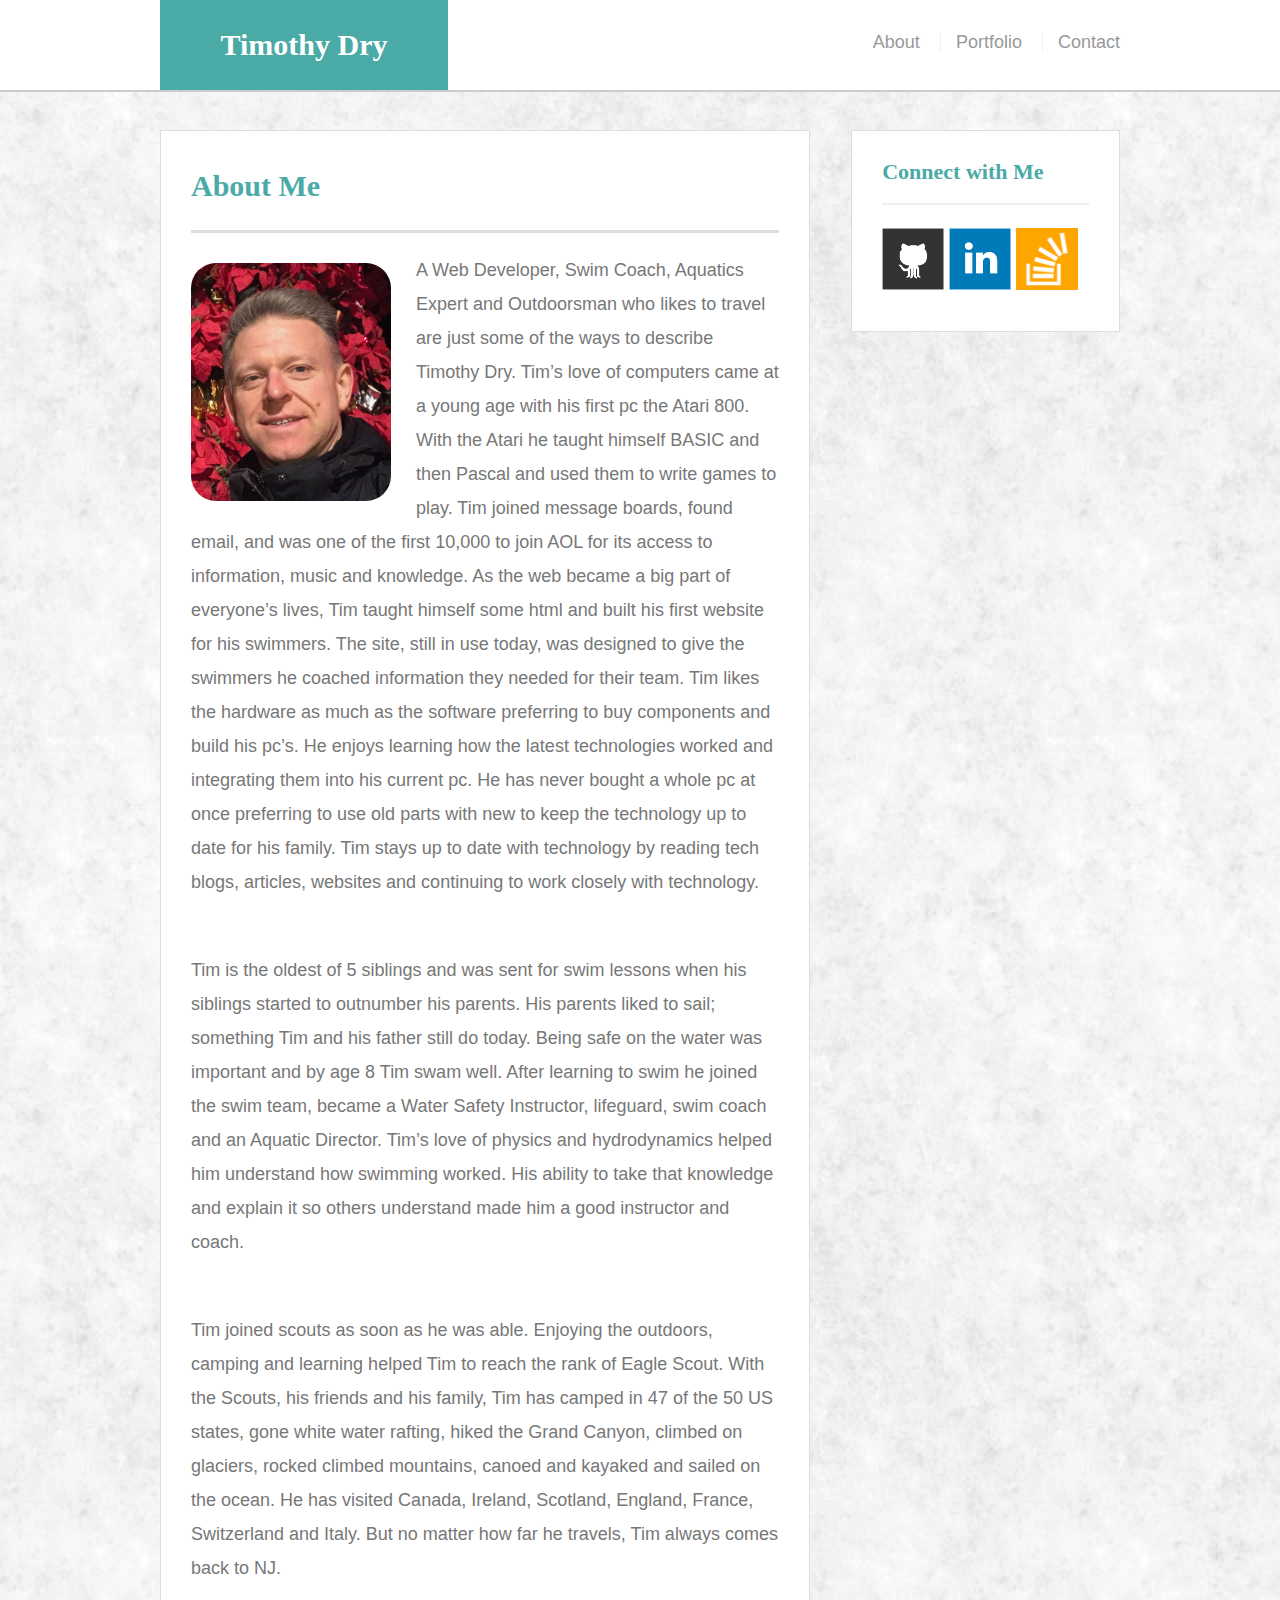
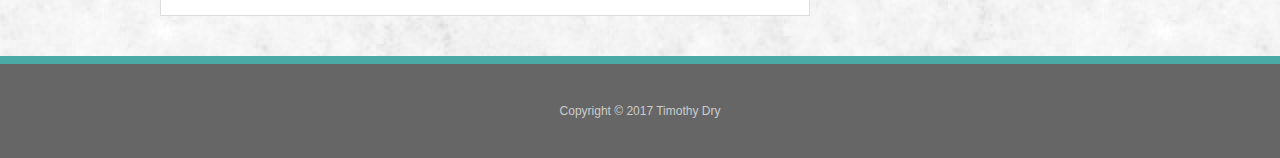
<file: index.html>
<!doctype html>
<html lang="en-us">

<head>
  <meta charset="UTF-8">
  <link rel="icon" href="assets/images/favicon.ico">
  <meta http-equiv="X-UA-Compatible" content="IE=edge">
    <meta name="viewport" content="width=device-width, initial-scale=1">
  <title>About | Timothy Dry</title>
  <link rel="stylesheet" type="text/css" href="assets/css/reset.css">
  <link rel="stylesheet" type="text/css" href="assets/css/style.css">
</head>

<body>

  <header id="masthead">
    <div class="container">
      <a href="index.html" id="logo">Timothy Dry</a>
      <nav>
        <a href="index.html">About</a>
        <a href="portfolio.html">Portfolio</a>
        <a href="contact.html">Contact</a>
      </nav>
    </div>
  </header>

  <div id="main-container" class="container">
    <section class="main-section">
      <h1>About Me</h1>

      <img src="assets/images/timothy-dry.png" class="auth-image" alt="Timothy Dry">

      <p>A Web Developer, Swim Coach, Aquatics Expert and Outdoorsman who likes to travel are just some of the ways to describe Timothy Dry.  Tim’s love of computers came at a young age with his first pc the Atari 800.  With the Atari he taught himself BASIC and then Pascal and used them to write games to play.  Tim joined message boards, found email, and was one of the first 10,000 to join AOL for its access to information, music and knowledge.  As the web became a big part of everyone’s lives, Tim taught himself some html and built his first website for his swimmers.  The site, still in use today, was designed to  give the swimmers he coached information they needed for their team.  Tim likes the hardware as much as the software preferring to buy components and build his pc’s.  He enjoys learning how the latest technologies worked and integrating them into his current pc.  He has never bought a whole pc at once preferring to use old parts with new to keep the technology up to date for his family. Tim stays up to date with technology by reading tech blogs, articles, websites and continuing to work closely with technology.</p><br>
				
				<p>	Tim is the oldest of 5 siblings and was sent for swim lessons when his siblings started to outnumber his parents.  His parents liked to sail; something Tim and his father still do today. Being safe on the water was important and by age 8 Tim swam well.  After learning to swim he joined the swim team, became a Water Safety Instructor, lifeguard, swim coach and an Aquatic Director.  Tim’s love of physics and hydrodynamics helped him understand how swimming worked.  His ability to take that knowledge and explain it so others understand made him a good instructor and coach.</p><br>

				<p>Tim joined scouts as soon as he was able.  Enjoying the outdoors, camping and learning helped Tim to reach the rank of Eagle Scout.  With the Scouts, his friends and his family, Tim has camped in 47 of the 50 US states, gone white water rafting, hiked the Grand Canyon, climbed on glaciers, rocked climbed mountains, canoed and kayaked and sailed on the ocean.  He has visited Canada, Ireland, Scotland, England, France, Switzerland and Italy.  But no matter how far he travels, Tim always comes back to NJ.</p>

    </section>

    <section class="sidebar">
      <div id="connect">
        <h2>Connect with Me</h2>

        <a href="https://github.com/dryguy99?tab=repositories" target="_blank"><img src="assets/images/github-128.png" class="social" alt="GitHub" /></a>
        <a href="https://www.linkedin.com/in/timothy-dry-5351b719" target="_blank"><img src="assets/images/linkedin-128.png" class="social" alt="LinkedIn" /></a>
        <a href="http://stackoverflow.com/users/7416751/tim?tab=profile" target="_blank"><img src="assets/images/stackoverflow-128.png" class="social" alt="Stack Overflow" /></a>
      </div>
    </section>
  </div>

  <footer>
    <div class="container">
      Copyright &copy; 2017 Timothy Dry
    </div>
  </footer>
</body>

</html>
</file>
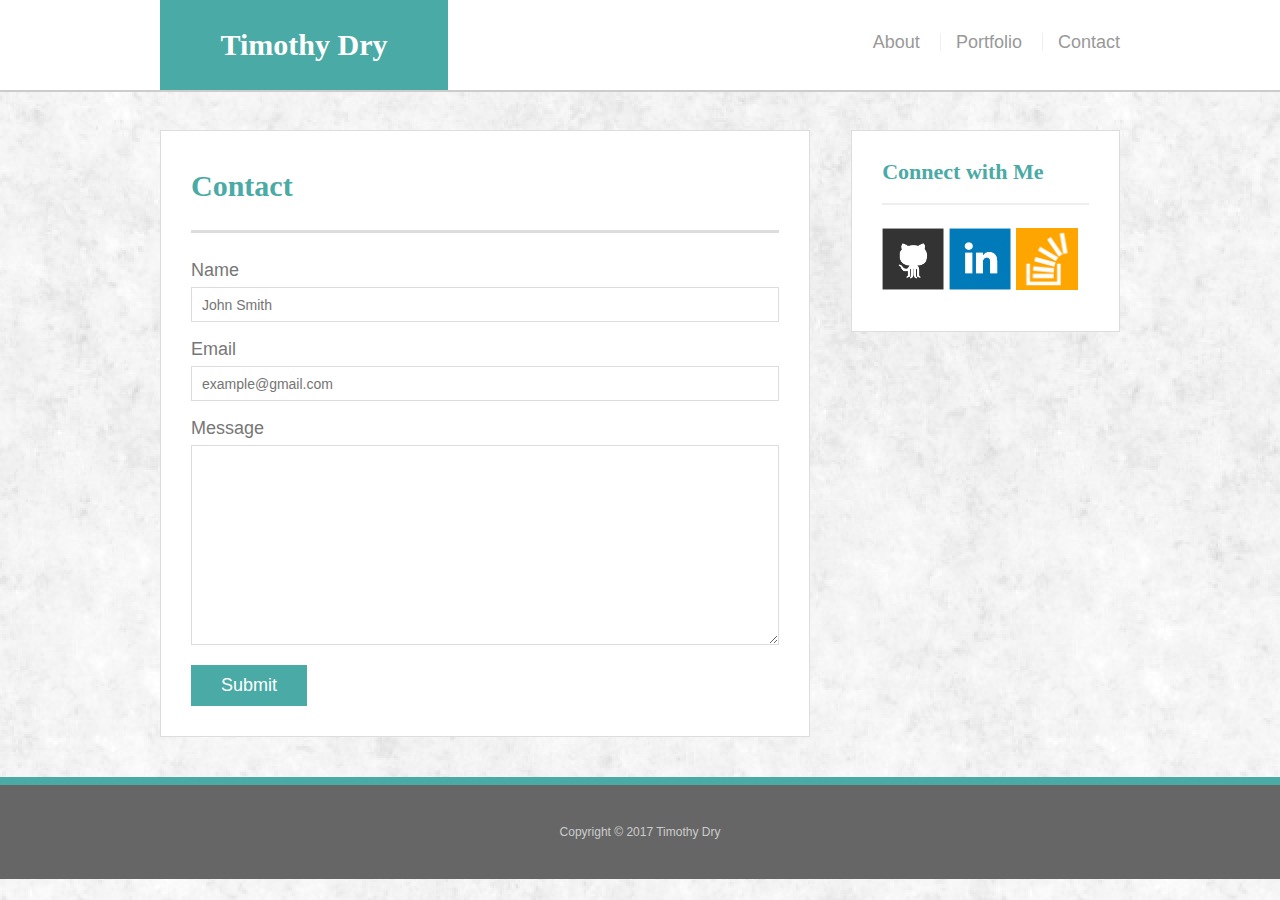
<file: contact.html>
<!doctype html>
<html lang="en-us">

<head>
  <meta charset="UTF-8">
  <link rel="icon" href="assets/images/favicon.ico">
  <meta http-equiv="X-UA-Compatible" content="IE=edge">
    <meta name="viewport" content="width=device-width, initial-scale=1">
  <title>Contact | Timothy Dry</title>
  <link rel="stylesheet" type="text/css" href="assets/css/reset.css">
  <link rel="stylesheet" type="text/css" href="assets/css/style.css">
</head>

<body>

  <header id="masthead">
    <div class="container">
      <a href="index.html" id="logo">Timothy Dry</a>
      <nav>
        <a href="index.html">About</a>
        <a href="portfolio.html">Portfolio</a>
        <a href="contact.html">Contact</a>
      </nav>
    </div>
  </header>

  <div id="main-container" class="container">
    <section class="main-section">
      <h1>Contact</h1>

      <form id="contact-form">
        <ul>
          <li>
            <label for="name">Name</label>
            <input type="text" id="name" name="name" placeholder="John Smith" required="required">
          </li>
          <li>
            <label for="email">Email</label>
            <input type="email" id="email" name="email" placeholder="example@gmail.com" required="required">
          </li>
          <li>
            <label for="message">Message</label>
            <textarea id="message" name="message" required="required"></textarea>
          </li>
        </ul>
        <input type="submit">
      </form>

    </section>

    <section class="sidebar">
      <div id="connect">
        <h2>Connect with Me</h2>

        <a href="https://github.com/dryguy99?tab=repositories" target="_blank"><img src="assets/images/github-128.png" class="social" alt="GitHub" /></a>
        <a href="https://www.linkedin.com/in/timothy-dry-5351b719" target="_blank"><img src="assets/images/linkedin-128.png" class="social" alt="LinkedIn" /></a>
        <a href="http://stackoverflow.com/users/7416751/tim?tab=profile" target="_blank"><img src="assets/images/stackoverflow-128.png" class="social" alt="Stack Overflow" /></a>
      </div>
    </section>
  </div>

  <footer>
    <div class="container">
      Copyright &copy; 2017 Timothy Dry
    </div>
  </footer>
</body>

</html>
</file>
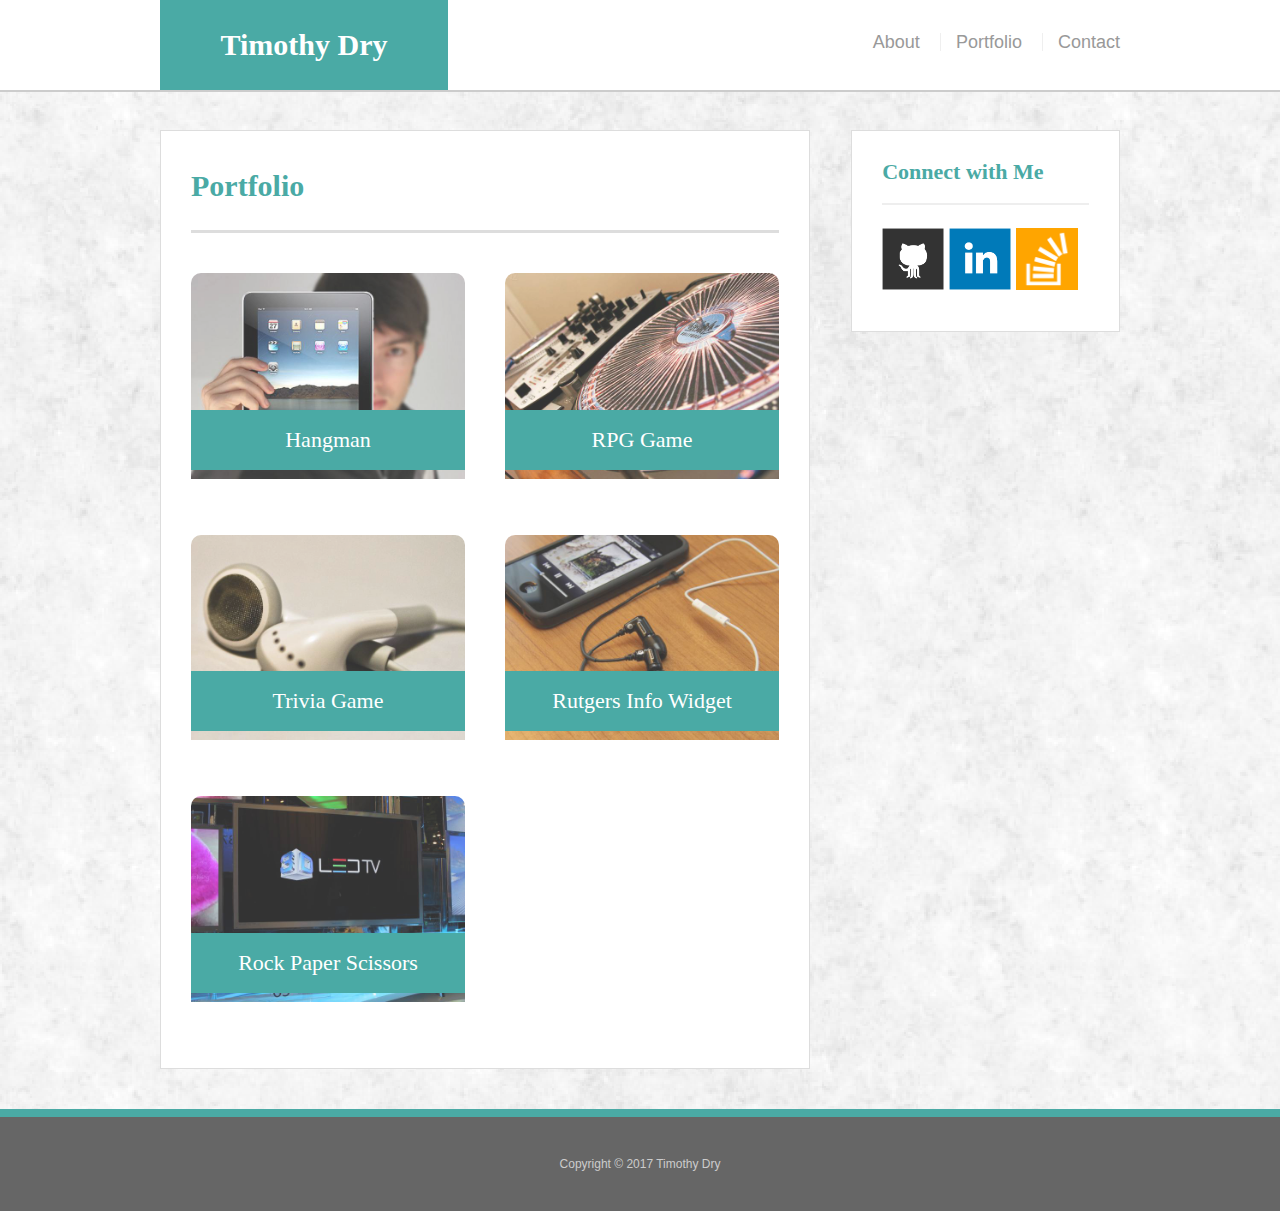
<file: portfolio.html>
<!doctype html>
<html lang="en-us">

<head>
  <meta charset="UTF-8">
  <link rel="icon" href="assets/images/favicon.ico">
  <meta http-equiv="X-UA-Compatible" content="IE=edge">
    <meta name="viewport" content="width=device-width, initial-scale=1">
  <title>Portfolio | Timothy Dry</title>
  <link rel="stylesheet" type="text/css" href="assets/css/reset.css">
  <link rel="stylesheet" type="text/css" href="assets/css/style.css">
</head>

<body>

  <header id="masthead">
    <div class="container">
      <a href="index.html" id="logo">Timothy Dry</a>
      <nav>
        <a href="index.html">About</a>
        <a href="portfolio.html">Portfolio</a>
        <a href="contact.html">Contact</a>
      </nav>
    </div>
  </header>

  <div id="main-container" class="container">
    <section class="main-section">
      <h1>Portfolio</h1>

      <div class="work">
        <img src="assets/images/technics-q-c-640-480-1.jpg" alt="hangman">

        <h3>Hangman</h3>
      </div>
      <div class="work">
        <img src="assets/images/technics-q-c-640-480-2.jpg" alt="RPG Game">

        <h3>RPG Game</h3>
      </div>
      <div class="work">
        <img src="assets/images/technics-q-c-640-480-5.jpg" alt="Trivia Game">

        <h3>Trivia Game</h3>
      </div>
      <div class="work">
        <img src="assets/images/technics-q-c-640-480-7.jpg" alt="Rutgers Info Widget">

        <h3>Rutgers Info Widget</h3>
      </div>
      <div class="work">
        <img src="assets/images/technics-q-c-640-480-9.jpg" alt="Rock Paper Scissors">

        <h3>Rock Paper Scissors</h3>
      </div>

    </section>

    <section class="sidebar">
      <div id="connect">
        <h2>Connect with Me</h2>

        <a href="https://github.com/dryguy99?tab=repositories" target="_blank"><img src="assets/images/github-128.png" class="social" alt="GitHub" /></a>
        <a href="https://www.linkedin.com/in/timothy-dry-5351b719" target="_blank"><img src="assets/images/linkedin-128.png" class="social" alt="LinkedIn" /></a>
        <a href="http://stackoverflow.com/users/7416751/tim?tab=profile" target="_blank"><img src="assets/images/stackoverflow-128.png" class="social" alt="Stack Overflow" /></a>
      </div>
    </section>
  </div>

  <footer>
    <div class="container">
      Copyright &copy; 2017 Timothy Dry
    </div>
  </footer>
</body>

</html>
</file>
<file: assets/css/style.css>
body {
  font-family: 'Arial', 'Helvetica Neue', Helvetica, sans-serif;
  font-size: 18px;
  color: #777;
  line-height: 34px;
  background: url("../images/background.png");
}

* {
  box-sizing: border-box;
}


/*general*/

.container {
  clear: both;
  margin: 0 auto;
  width: 100%;
  max-width: 960px;
}
h1,
h2,
h3,
p {
  margin-bottom: 20px;
}

p:last-child {
  margin-bottom: 0;
}

h1,
h2,
h3 {
  font-family: 'Georgia', Times, Times New Roman, serif;
  color: #4aaaa5;
  font-weight: 700;
}

h1 {
  padding-bottom: 20px;
  font-size: 30px;
  line-height: 49px;
  border-bottom: 3px solid #ddd;
}

h2,
h3 {
  font-size: 22px;
}


/*header*/

#masthead {
  position: fixed;
  z-index: 99;
  margin: 0 0 30px;
  overflow: auto;
  width: 100%;
  color: #fff;
  background: #fff;
  border-bottom: 2px solid #ccc;
}

#logo {
  width: 30%;
  height: 90px;
  float: left;
  font-family: 'Georgia', Times, Times New Roman, serif;
  text-align: center;
  line-height: 90px;
  color: #fff;
  font-weight: 700;
  font-size: 30px;
  text-decoration: none;
  background: #4aaaa5;
}

nav {
  float: right;
  margin-top: 25px;
}

nav a {
  display: inline-block;
  margin-left: 15px;
  padding-left: 15px;
  color: #999;
  text-decoration: none;
  line-height: 18px;
  border-left: 1px solid #efefef;
}

nav a:first-child {
  border-left: 0 none;
}


/*footer*/

footer {
  padding: 30px 0;
  clear: both;
  color: #fff;
  color: #ccc;
  font-size: 12px;
  text-align: center;
  background: #666;
  border-top: 8px solid #4aaaa5;
}


/*sidebar*/

.sidebar {
  padding: 30px;
  width: 28%;
  max-width: 640px;
  float: right;
  margin-bottom: 20px;
  background: #fff;
  border: 1px solid #ddd;
}

h3,
.sidebar h2 {
  padding-bottom: 20px;
  margin-bottom: 15px;
  line-height: 22px;
  border-bottom: 2px solid #eee;
}

.social {
  width: 62px;
  height: 62px;
  margin-top: 8px;
  margin-right: 5px;
}

.social:last-child {
  margin-right: 0;
}


/*main*/

#main-container {
  padding-top: 130px;
}

.main-section {
  padding: 30px;
  margin: 0 0 40px 0;
  width: 100%;
  max-width: 650px;
  float: left;
  background: #fff;
  border: 1px solid #ddd;
}


/*portfolio page*/

.work {
  position: relative;
  width: 274px;
  overflow: auto;
  float: left;
  margin: 20px 0 25px;
  border-radius: 10px;
}

.work:nth-child(even) {
  margin-right: 40px;
}

.work img {
  width: 100%;
  border: 0 none;
  opacity: .8;
}

.work h3 {
  position: absolute;
  bottom: 20px;
  margin-bottom: 0;
  padding: 15px;
  width: 100%;
  color: #fff;
  text-align: center;
  line-height: 30px;
  font-weight: 300;
  background: #4aaaa5;
  border-bottom: 0;
}

.auth-image {
  width: 200px;
  height: auto;
  margin-top: 10px;
  margin-right: 25px;
  float: left;
  border-radius: 25px;
}


/*contact page*/

#contact-form ul {
  margin-bottom: 20px;
}

#contact-form li {
  margin-bottom: 10px;
}

label,
input[type=text],
input[type=email],
textarea {
  display: block;
  width: 100%;
}

input[type=text],
input[type=email],
textarea {
  height: 35px;
  padding: 0 10px;
  font-size: 14px;
  border: 1px solid #ddd;
}

textarea {
  height: 200px;
}

input[type=submit] {
  padding: 10px 30px;
  color: #fff;
  font-size: 18px;
  cursor: pointer;
  background: #4aaaa5;
  border: 0 none;
}

@media screen and (max-width: 979px) and (min-width: 769px) {
  body{
    width: 100%;
    margin: 0px auto;
  }
  .main-section {
    width: 60%;
  }
  .work {
    width: 40%;
  }

  nav {
    width: 39%;
  }
  .sidebar {
    width: 33%;
  }
  .footer {
    width: 76%;
    margin: 0px auto;
  }
}
@media screen and (max-width: 768px) and (min-width: 641px) {
  body{
    width: 72%;
    margin: 0px auto;
  }
  #masthead {
    width: 72%;
  }
  #logo {
    width: 100%;
  }
  .main-section {
    width: 74%;
  }
  .auth-image {
    margin-left: 40px;
    margin-right: 100px;
  }
  nav {
    display: inline;
    justify-content: space-around;
    width: 79%;
  }
  .sidebar {
    width: 24%;
  }
  .footer {
    width: 75%;
    margin: 0px auto;
  }
}
@media screen and (max-width: 640px){
  body {
    width: 90%;
    margin: 0px auto;
  }
  .work {
    width: 100%;
  }
  #masthead {
    width: 90%;
  }
  #logo {
    width: 100%;
  }
  .main-section {
    max-width: 640px;
    width: 100%;
  }
  .container {
    max-width: 640px;
    width: 100%;
  }
  .auth-image {
    width: 100%;
  }
  nav {
    display: inline;
    justify-content: space-around;
    width: 79%;
    
  }
  .sidebar {
    clear: both;
    float: left;
    width: 100%;
  }
  .footer {
    width: 100%;
    margin: 0px auto;
  }
}
</file>
